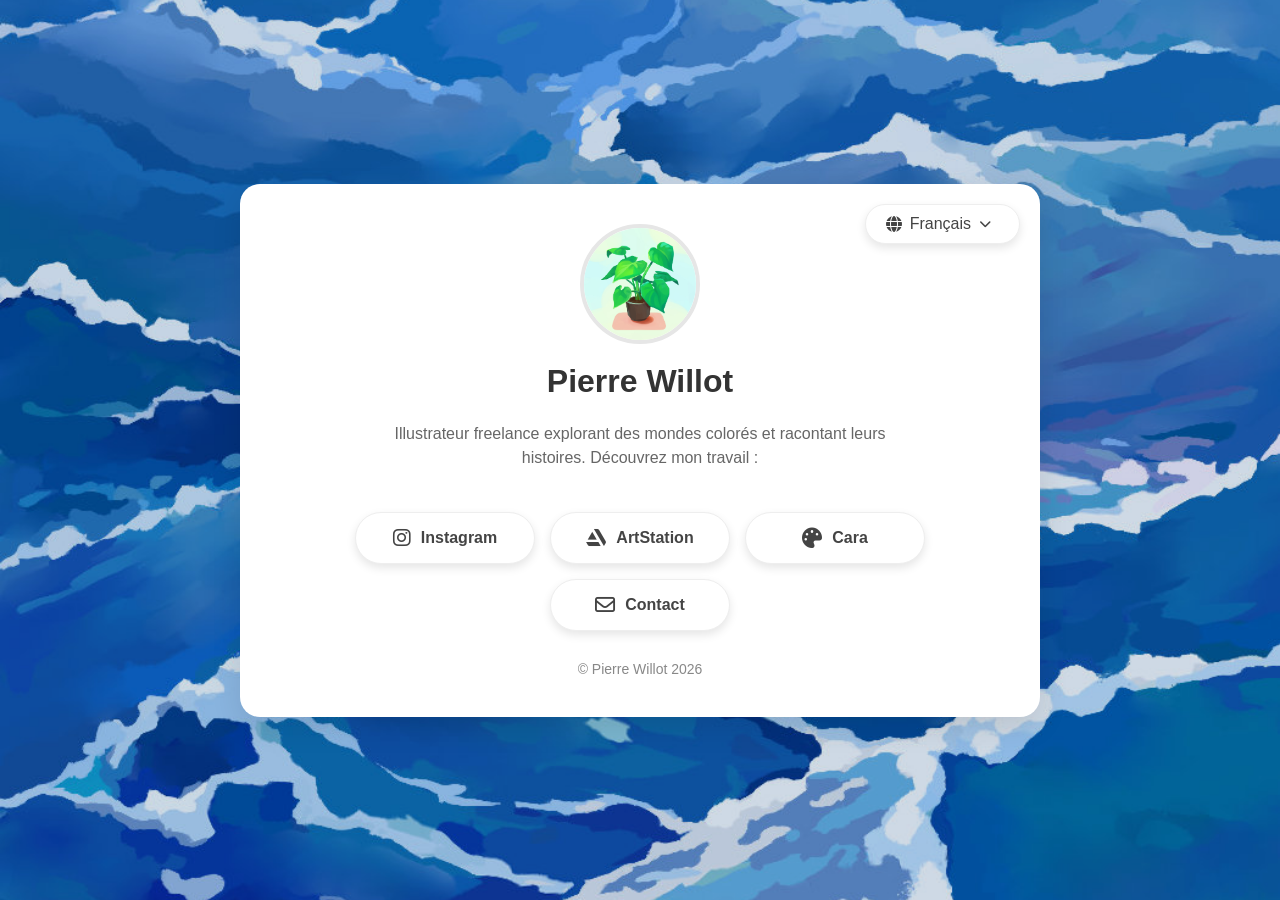
<file: index.html>
<!DOCTYPE html>
<html lang="en">
<head>
    <meta charset="UTF-8">
    <meta name="viewport" content="width=device-width, initial-scale=1.0">
    <title>Pierre Willot | Illustrator</title>
    <link rel="icon" type="image/png" href="img/favicon.png">
    <link rel="stylesheet" href="https://cdnjs.cloudflare.com/ajax/libs/font-awesome/6.4.0/css/all.min.css">
    <link rel="stylesheet" href="css/style.css">

    <meta name="description" content="Pierre Willot - Freelance illustrator exploring colorful worlds and painterly stories.">

    <meta property="og:type" content="website">
    <meta property="og:url" content="https://pierrewillot.com/">
    <meta property="og:title" content="Pierre Willot | Illustrator">
    <meta property="og:description" content="Freelance illustrator exploring colorful worlds.">
    <meta property="og:image" content="https://pierrewillot.com/img/profile.jpg">

</head>
<body>
    <div class="container">
        <div class="language-selector" id="languageSelector">
            <div class="language-btn">
                <i class="fas fa-globe"></i>
                <span class="current-language">Français</span>
                <i class="fas fa-chevron-down" style="margin-left: 8px; font-size: 12px;"></i>
            </div>
            <div class="language-options">
                <div class="language-option" data-lang="en">
                    <i class="fas fa-check" style="visibility: hidden;"></i> English
                </div>
                <div class="language-option active" data-lang="fr">
                    <i class="fas fa-check"></i> Français
                </div>
            </div>
        </div>
        
        <div class="profile">
            <img src="img/profile.jpg" alt="Pierre Willot" class="profile-img">
            <h1>Pierre Willot</h1>
            <p class="bio" id="bio"></p>
        </div>
        
        <div class="links">
            <!-- <a href="https://pierrewillot.com" class="link-button website" target="_blank">
                <i class="fas fa-globe"></i> Website
            </a> -->
            <a href="https://instagram.com/p.willot" class="link-button instagram" target="_blank">
                <i class="fab fa-instagram"></i> Instagram
            </a>
            <a href="https://www.artstation.com/pierrewillot" class="link-button artstation" target="_blank">
                <i class="fab fa-artstation"></i> ArtStation
            </a>
            <a href="https://cara.app/pierrewillot" class="link-button cara" target="_blank">
                <i class="fas fa-palette"></i> Cara
            </a>
            <a href="mailto:willotpierre@yahoo.fr" class="link-button email">
                <i class="far fa-envelope"></i> Contact
            </a>
        </div>
        
        <p class="footer">© Pierre Willot 2026</p>
    </div>

    <script src="js/script.js"></script>
</body>
</html>
</file>
<file: css/style.css>
* {
    margin: 0;
    padding: 0;
    box-sizing: border-box;
}

body {
    font-family: 'Segoe UI', Tahoma, Geneva, Verdana, sans-serif;
    /* New background image with overlay */
    background: linear-gradient(rgba(0, 0, 0, 0), rgba(0, 0, 0, 0)),  /*linear-gradient(rgba(0, 0, 0, 0.3), rgba(0, 0, 0, 0.3)), */
                url('../img/background.jpg') no-repeat center center fixed;
    background-size: cover;
    min-height: 100vh;
    display: flex;
    justify-content: center;
    align-items: center;
    padding: 20px;
    position: relative;
}

/* Optional: Add a pseudo-element for better text readability */
body::before {
    content: '';
    position: absolute;
    top: 0;
    left: 0;
    width: 100%;
    height: 100%;
    background: rgba(0, 0, 0, 0.1);
    z-index: -1;
}

.container {
    background: white;
    border-radius: 20px;
    box-shadow: 0 10px 30px rgba(0, 0, 0, 0.1);
    padding: 40px;
    width: 100%;
    max-width: 800px;
    text-align: center;
    position: relative;
}

.language-selector {
    position: absolute;
    top: 20px;
    right: 20px;
    z-index: 10;
}

.language-btn {
    background: white;
    border: 1px solid #eee;
    border-radius: 50px;
    padding: 10px 20px;
    display: flex;
    align-items: center;
    cursor: pointer;
    box-shadow: 0 4px 10px rgba(0, 0, 0, 0.1);
    transition: all 0.3s ease;
    font-weight: 500;
    color: #444;
}

.language-btn:hover {
    box-shadow: 0 6px 15px rgba(0, 0, 0, 0.15);
    transform: translateY(-2px);
}

.language-btn i {
    margin-right: 8px;
    font-size: 16px;
}

.language-options {
    position: absolute;
    top: 100%;
    right: 0;
    margin-top: 10px;
    background: white;
    border-radius: 15px;
    box-shadow: 0 5px 15px rgba(0, 0, 0, 0.1);
    width: 150px;
    overflow: hidden;
    display: none;
}

.language-option {
    padding: 12px 15px;
    display: flex;
    align-items: center;
    cursor: pointer;
    transition: all 0.2s ease;
}

.language-option:hover {
    background: #f8f8f8;
}

.language-option.active {
    background: #f0f0f0;
    font-weight: 600;
}

.language-option i {
    margin-right: 10px;
    font-size: 14px;
}

.language-selector.open .language-options {
    display: block;
}

.profile {
    margin-bottom: 30px;
}

.profile-img {
    width: 120px;
    height: 120px;
    border-radius: 50%;
    object-fit: cover;
    border: 4px solid #e6e6e6;
    margin-bottom: 15px;
}

h1 {
    color: #333;
    margin-bottom: 10px;
    font-weight: 600;
}

.bio {
    color: #666;
    margin-bottom: 30px;
    font-size: 16px;
    line-height: 1.5;
    max-width: 500px;
    margin-left: auto;
    margin-right: auto;
    min-height: 72px;
    display: flex;
    align-items: center;
    justify-content: center;
}

.links {
    display: flex;
    justify-content: center;
    flex-wrap: wrap;
    gap: 15px;
    margin-bottom: 30px;
}

.link-button {
    display: flex;
    align-items: center;
    justify-content: center;
    background: white;
    color: #444;
    text-decoration: none;
    padding: 15px 25px;
    border-radius: 50px;
    font-weight: 600;
    transition: all 0.3s ease;
    box-shadow: 0 4px 10px rgba(0, 0, 0, 0.1);
    border: 1px solid #eee;
    min-width: 180px;
}

.link-button i {
    margin-right: 10px;
    font-size: 20px;
}

.link-button:hover {
    transform: translateY(-3px);
    box-shadow: 0 6px 15px rgba(0, 0, 0, 0.15);
}

.instagram:hover {
    background: linear-gradient(45deg, #f09433, #e6683c, #dc2743, #cc2366, #bc1888);
    color: white;
}

.email:hover {
    background: linear-gradient(45deg, #6956cf, #5bb3ff);
    color: white;
}

.artstation:hover {
    background: linear-gradient(45deg, #003b63, #005b8d);
    color: white;
}

.website:hover {
    background: linear-gradient(45deg, #9411c4, #c1004d);
    color: white;
}

.cara:hover {
    background: linear-gradient(45deg, #ff4b93, #25dae0);
    color: white;
}

.footer {
    color: #888;
    font-size: 14px;
    margin-top: 30px;
}

@media (max-width: 600px) {
    .links {
        flex-direction: column;
        align-items: center;
    }
    
    .link-button {
        width: 100%;
        max-width: 280px;
    }
    
    .container {
        padding: 25px;
    }
    
    .language-selector {
        position: relative;
        top: 0;
        right: 0;
        display: flex;
        justify-content: center;
        margin-bottom: 20px;
    }
    
    .language-options {
        left: 50%;
        right: auto;
        transform: translateX(-50%);
    }
}
</file>
